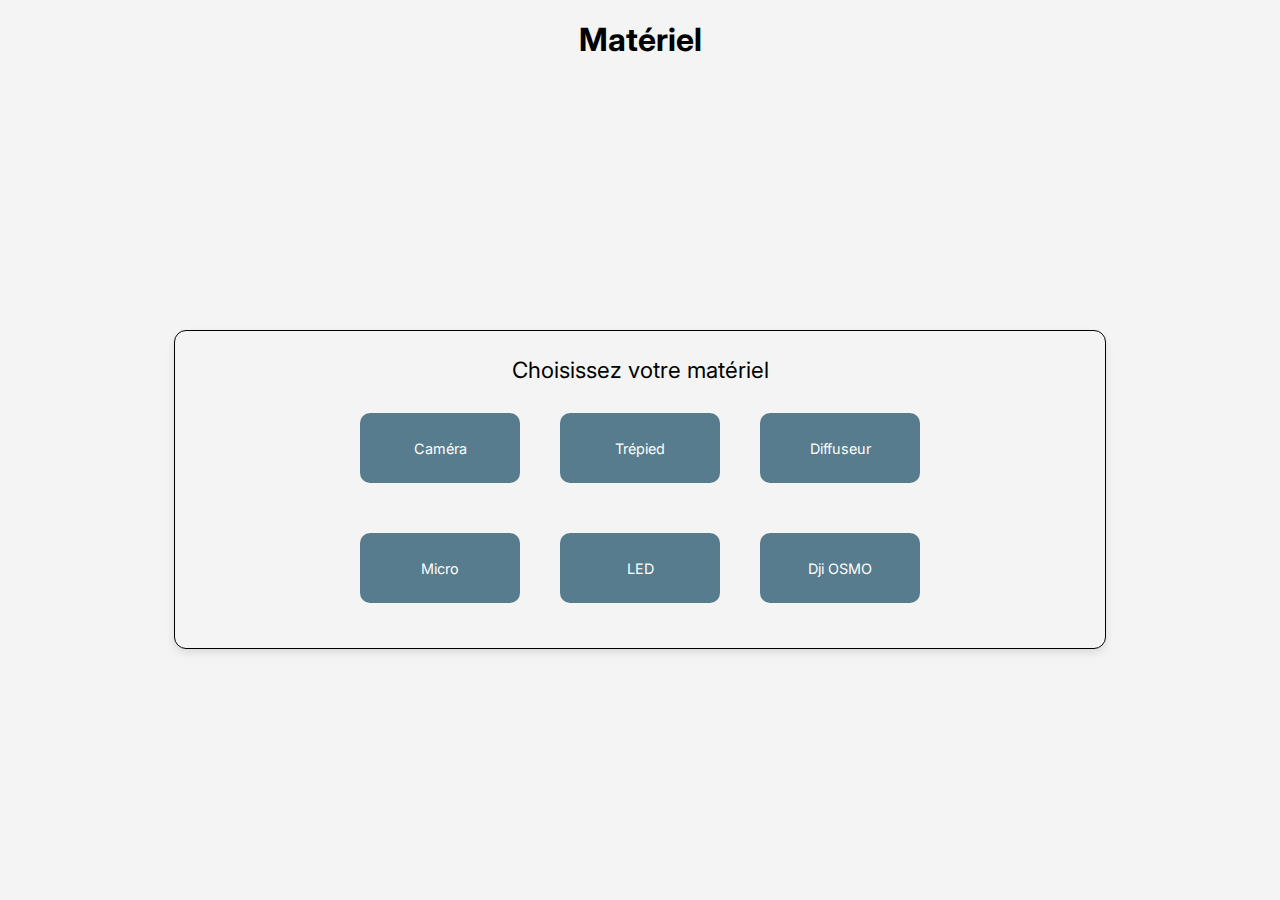
<file: reserver_emilie/materiel.html>
<!DOCTYPE html>
<html lang="fr">
<head>
    <meta charset="UTF-8">
    <link rel="stylesheet" href="style.css">
    <link rel="preconnect" href="https://fonts.googleapis.com">
    <link rel="preconnect" href="https://fonts.gstatic.com" crossorigin>
    <link href="https://fonts.googleapis.com/css2?family=Annie+Use+Your+Telescope&family=Barriecito&family=Inter:ital,opsz,wght@0,14..32,100..900;1,14..32,100..900&family=Poppins:ital,wght@0,100;0,200;0,300;0,400;0,500;0,600;0,700;0,800;0,900;1,100;1,200;1,300;1,400;1,500;1,600;1,700;1,800;1,900&display=swap" rel="stylesheet">
    
    <meta name="viewport" content="width=device-width, initial-scale=1.0">
    <title>Matériel</title>
</head>
<body>

<div class="matos">
    <h1 class="matosh">Matériel</h1>
</div>

    <div class="main-container">
        <div class="main-rectangle">
            <h2 class="main-title">Choisissez votre matériel</h2>
            <div class="row-container">
                <div class="sub-block">Caméra</div>
                <div class="sub-block">Trépied</div>
                <div class="sub-block">Diffuseur</div>
            </div>
            <div class="row-container">
                <div class="sub-block">Micro</div>
                <div class="sub-block">LED</div>
                <div class="sub-block">Dji OSMO</div>
            </div>
        </div>
    </div>
</body>
</html>
</file>
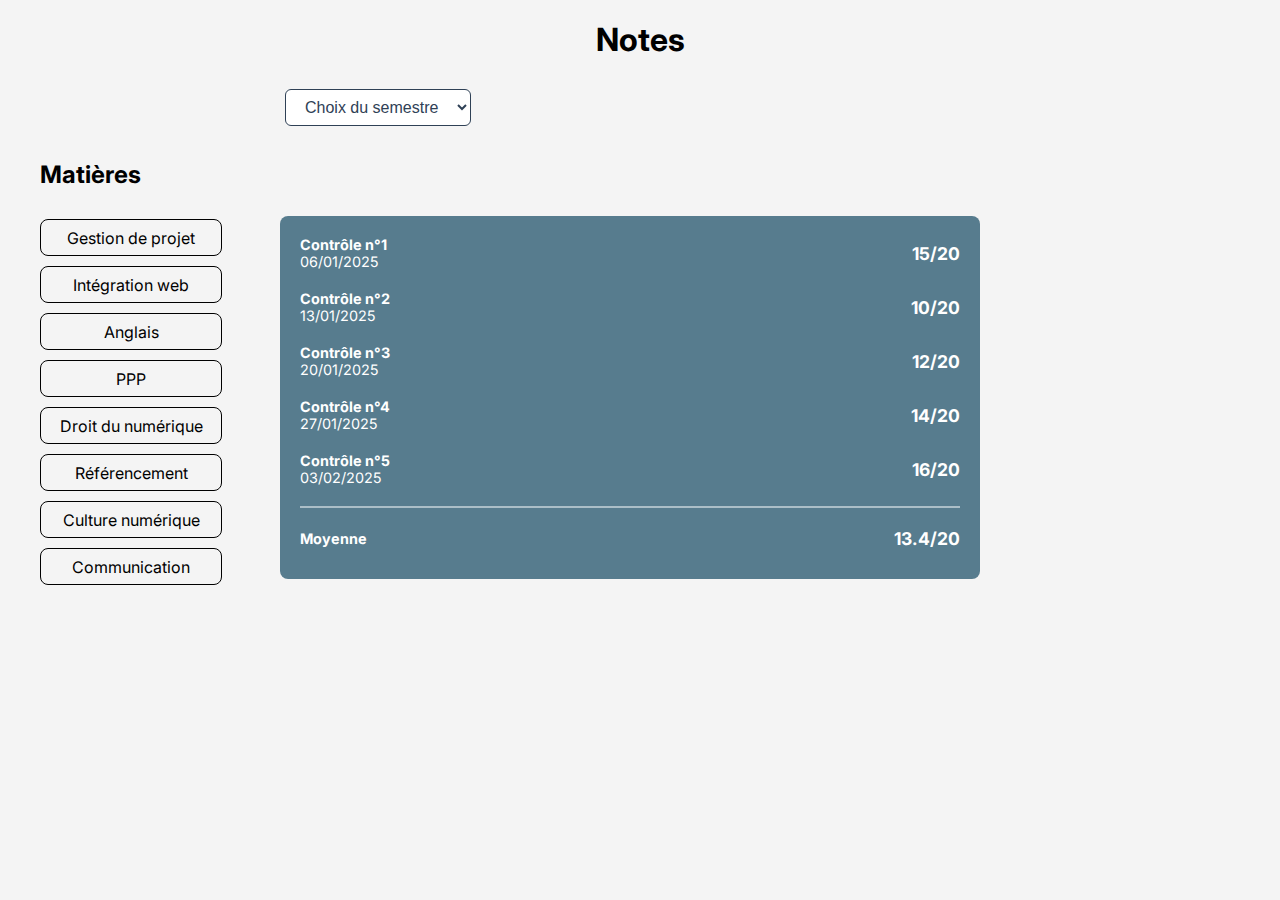
<file: reserver_emilie/note.html>
<!DOCTYPE html>
<html lang="FR">
<head>
    <meta charset="UTF-8">
    <link rel="stylesheet" href="style.css">
    
    <link rel="preconnect" href="https://fonts.googleapis.com">
    <link rel="preconnect" href="https://fonts.gstatic.com" crossorigin>
    <link href="https://fonts.googleapis.com/css2?family=Annie+Use+Your+Telescope&family=Barriecito&family=Inter:ital,opsz,wght@0,14..32,100..900;1,14..32,100..900&family=Poppins:ital,wght@0,100;0,200;0,300;0,400;0,500;0,600;0,700;0,800;0,900;1,100;1,200;1,300;1,400;1,500;1,600;1,700;1,800;1,900&display=swap" rel="stylesheet">
    
    <meta name="viewport" content="width=device-width, initial-scale=1.0">
    <title>Notes</title>
</head>
<body>
    <h1>Notes</h1>
   

    <div class="semester-dropdown">
            <select id="semester" name="semester">
                <option value="" disabled selected>Choix du semestre</option>
                <option value="semester1">Semestre 1</option>
                <option value="semester2">Semestre 2</option>
                <option value="semester3">Semestre 3</option>
                <option value="semester4">Semestre 4</option>
            </select>
        </div>

        <div class="layout">
            <div>
                <h3>Matières</h3>
                <div class="small-boxes">
                    <div class="small-box">Gestion de projet</div>
                    <div class="small-box">Intégration web</div>
                    <div class="small-box">Anglais</div>
                    <div class="small-box">PPP</div>
                    <div class="small-box">Droit du numérique</div>
                    <div class="small-box">Référencement</div>
                    <div class="small-box">Culture numérique</div>
                    <div class="small-box">Communication</div>
                </div>
            </div>
            <div class="large-box">
                <div class="control-row">
                    <div class="control-info">
                        <p class="gras">Contrôle n°1</p>
                        <p class="date">06/01/2025</p>
                    </div>
                    <div class="control-note">15/20</div>
                </div>
                <div class="control-row">
                    <div class="control-info">
                        <p class="gras">Contrôle n°2</p>
                        <p class="date">13/01/2025</p>
                    </div>
                    <div class="control-note">10/20</div>
                </div>
                <div class="control-row">
                    <div class="control-info">
                        <p class="gras">Contrôle n°3</p>
                        <p class="date">20/01/2025</p>
                    </div>
                    <div class="control-note">12/20</div>
                </div>
                <div class="control-row">
                    <div class="control-info">
                        <p class="gras">Contrôle n°4</p>
                        <p class="date">27/01/2025</p>
                    </div>
                    <div class="control-note">14/20</div>
                </div>
                <div class="control-row">
                    <div class="control-info">
                        <p class="gras">Contrôle n°5</p>
                        <p class="date">03/02/2025</p>
                    </div>
                    <div class="control-note">16/20</div>
                </div>
                <div class="separator"></div>
                <div class="control-row">
                    <div class="control-info">
                        <p class="gras">Moyenne</p>
                    </div>
                    <div class="control-note">13.4/20</div>
                </div>
            </div>
        </div>
        
</body>
</html>
</file>
<file: reserver_emilie/style.css>
body {
    margin: 0;
    display: flex;
    flex-direction: column;
    justify-content: flex-start;
    align-items: center;
    height: 100vh;
    font-family: "Inter", "regular";
    background-color: #f4f4f4;
    justify-content: flex-start;
    overflow-x: hidden;
}

h1 {
    margin: 0;
    padding: 20px 0;
    font-size: 2rem;
    text-align: left;
    font-family: "Inter", "regular";
}

.main-container,
.layout,
.semester-dropdown {
    width: 100%;
}

h2 {
    margin-top: 20px;
    padding: 10px 0;
    font-size: 2rem;
    text-align: center;
}

.container {
    display: flex;
    width: 100%;
    height: 100%;
    justify-content: center;
    gap: 20px;
}

.item {
    display: flex;
    flex-direction: column;
    align-items: center;
}

.block {
    width: 310px;
    height: 350px;
    background-color: #577C8E;
    border-radius: 10px;
    display: flex;
    flex-direction: column;
    justify-content: flex-start;
    align-items: center;
    font-size: 18px;
    font-weight: bold;
    justify-content: space-between;
    color: white;
    overflow: hidden;
    position: relative;
    padding: 0;
    max-height: 320px;
}

.block .food {
    width: 100px;
    height: 85px;
    margin-bottom: 20px;
    object-fit: contain;
}

.block p {
    margin-top: 10px;
    margin-bottom: 0;
    text-align: left;
}

.block .resa {
    display: flex;
    padding: 10px 60px;
    background-color: #2F4156;
    color: white;
    border: none;
    border-radius: 16px;
    cursor: pointer;
    margin-top: 10px;
    text-decoration: none;
}

.block p {
    margin-top: 2px;
    margin-bottom: 0;
    text-align: left;
    flex-grow: 1;
}

.block .description {
    font-size: 0.9rem;
    text-align: left;
    margin: 2px 10px;
    font-weight: 400;
    margin-top: 2px;
    margin-bottom: 10px;
    line-height: 1.6;
    display: flex;
    flex-direction: column;
    align-items: center;
    justify-content: center;
    flex-grow: 1;
}

.resas {
    margin-top: 2px;
    padding: 10px 40px;
    margin-left: 150px;
    background-color: #2F4156;
    color: white;
    border: none;
    border-radius: 16px;
    cursor: pointer;
    align-self: flex-start;
    font-family: "Inter", "regular";
    font-weight: 400;
    font-size: 0.9rem;
}

.food {
    width: 100px;
    height: 85px;
}

.block .reservez {
    text-align: left;
    width: 90%;
    margin: 10px 0;
    margin-bottom: 2px;
    font-size: 1.2rem;
}

.block .image {
    width: 100%;
    height: 40%;
    object-fit: cover;
    border-top-left-radius: 10px;
    border-top-right-radius: 10px;
}

.left-block {
    background-color: #2F4156;
    color: white;
    width: 25%;
    display: flex;
    flex-direction: column;
    align-items: center;
    justify-content: center;
    padding: 20px;
    box-sizing: border-box;
}

.left-block h1 {
    margin: 0;
    font-size: 2rem;
    text-align: center;
}

.left-block p {
    margin-top: 10px;
    font-size: 1rem;
    text-align: center;
}

.right-section {
    width: 75%;
    display: flex;
    flex-direction: column;
    align-items: center;
    justify-content: center;
    padding: 20px;
    box-sizing: border-box;
}

.login-form {
    background: #ffffff;
    padding: 25px 35px;
    border-radius: 12px;
    box-shadow: 0 4px 12px rgba(0, 0, 0, 0.15);
    width: 100%;
    max-width: 400px;
    display: flex;
    flex-direction: column;
}

.login-form h2 {
    margin-bottom: 20px;
    color: #2F4156;
    text-align: center;
    font-size: 1.5rem;
    font-weight: bold;
}

.login-form label {
    display: block;
    margin-bottom: 8px;
    font-weight: bold;
    color: #2F4156;
}

.login-form input[type="text"],
.login-form input[type="password"] {
    width: 100%;
    padding: 10px;
    margin-bottom: 15px;
    border: 1px solid #ccc;
    border-radius: 6px;
    box-sizing: border-box;
    font-size: 1rem;
    background-color: #f9f9f9;
}

.login-form input[type="text"]:focus,
.login-form input[type="password"]:focus {
    border-color: #577C8E;
    outline: none;
    box-shadow: 0 0 5px rgba(87, 124, 142, 0.5);
}

.login-form button {
    background-color: #2F4156;
    color: white;
    padding: 10px 20px;
    border: none;
    border-radius: 6px;
    font-size: 1rem;
    font-weight: bold;
    cursor: pointer;
    transition: background-color 0.3s ease;
    margin-top: 10px;
    padding: 10px 30px;
}

.login-form button:hover {
    background-color: #3E5D71;
}

.login-form .forgot-password {
    display: block;
    text-align: center;
    margin-top: 15px;
    font-size: 0.9rem;
    color: #2F4156;
    text-decoration: none;
}

.login-form .forgot-password:hover {
    text-decoration: underline;
    color: #577C8E;
}

.forgot-password {
    display: block;
    margin-top: 15px;
    justify-content: left;
    font-size: 0.9rem;
    color: #577C8E;
    text-decoration: none;
    transition: color 0.3s ease;
}

.forgot-password:hover {
    text-decoration: underline;
    color: #3E5D71;
}

.main-container {
    display: flex;
    width: 100%;
    height: 100%;
    justify-content: center;
    align-items: center;
}

.main-rectangle {
    width: 120%;
    max-width: 900px;
    border-radius: 12px;
    padding: 15px;
    box-shadow: 0 4px 8px rgba(0, 0, 0, 0.1);
    display: flex;
    flex-direction: column;
    align-items: center;
    border: black 1px solid;
    gap: 20px;
}

.main-title {
    margin: 0;
    padding: 10px 0;
    font-size: 1.4rem;
    text-align: center;
    color: black;
    font-weight: 400;
    width: 100%;
}

.row-container {
    display: flex;
    justify-content: center;
    gap: 40px;
    width: 100%;
    margin-bottom: 30px;
}

.sub-block {
    width: 28%;
    max-width: 160px;
    height: 70px;
    background-color: #577C8E;
    border-radius: 10px;
    display: flex;
    justify-content: center;
    align-items: center;
    color: white;
    font-size: 0.9rem;
    font-weight: 400;
    cursor: pointer;
    text-align: center;
    padding: 5px;
    box-sizing: border-box;
    transition: transform 0.3s ease, box-shadow 0.3s ease;
}

.sub-block:hover {
    transform: scale(1.1);
    background-color: #2F4156;
}

.matos {
    width: 100%;
    margin: 0;
    padding: 0;
    box-sizing: border-box;
}

.matosh {
    text-align: center;
}

h3 {
    text-align: left;
    margin-left: 40px;
    font-size: 1.5rem;
    margin-bottom: 10px;
}

.layout {
    display: flex;
    flex-direction: row;
    width: 100%;
    height: auto;
    align-items: flex-start;
    gap: 20px;
    margin: 0;
}

.small-boxes {
    display: flex;
    flex-direction: column;
    justify-content: space-evenly;
    width: 200px;
    padding: 20px;
    cursor: pointer;
    margin-left: 20px;
}

.small-box {
    width: 90%;
    height: 35px;
    color: black;
    display: flex;
    justify-content: center;
    align-items: center;
    margin-bottom: 10px;
    border-radius: 8px;
    border: black 1px solid;
    font-size: 1rem;
    transition: background-color 0.3s ease;
}

.small-box:hover {
    background-color: #577C8E;
}

.large-box {
    display: flex;
    flex-direction: column;
    gap: 10px;
    padding: 20px;
    background-color: #577C8E;
    color: white;
    border-radius: 8px;
    font-size: 1rem;
    width: 700px; /* Ajustez la largeur ici */
    max-width: 100%; /* Optionnel : pour que la largeur ne dépasse pas 100% */
    box-sizing: border-box;
    margin-top: 80px;
    align-self: flex-start;
}


.control-row {
    display: flex;
    justify-content: space-between;
    align-items: center;
    margin-bottom: 10px;
}

.control-info {
    display: flex;
    flex-direction: column;
    align-items: flex-start;
}

.control-info p {
    margin: 0;
    font-size: 0.9rem;
}

.control-note {
    font-weight: bold;
    font-size: 1.1rem;
    text-align: right;
    margin-left: auto;
}

.separator {
    width: 100%;
    height: 2px;
    background-color: white;
    margin-bottom: 10px;
    opacity: 0.5;
}

.semester-dropdown {
    width: 100%;
    display: flex;
    justify-content: flex-start;
    align-items: center;
    padding: 10px 20px;
    color: white;
    border-radius: 8px;
    margin-left: 570px;
}

.semester-dropdown label {
    margin-right: 15px;
    font-size: 1rem;
}

.semester-dropdown select {
    padding: 8px 15px;
    font-size: 1rem;
    background-color: #ffffff;
    color: #2F4156;
    border: 1px solid #2F4156;
    border-radius: 6px;
    cursor: pointer;
}

.gras{
    font-weight: bold;
}
</file>
